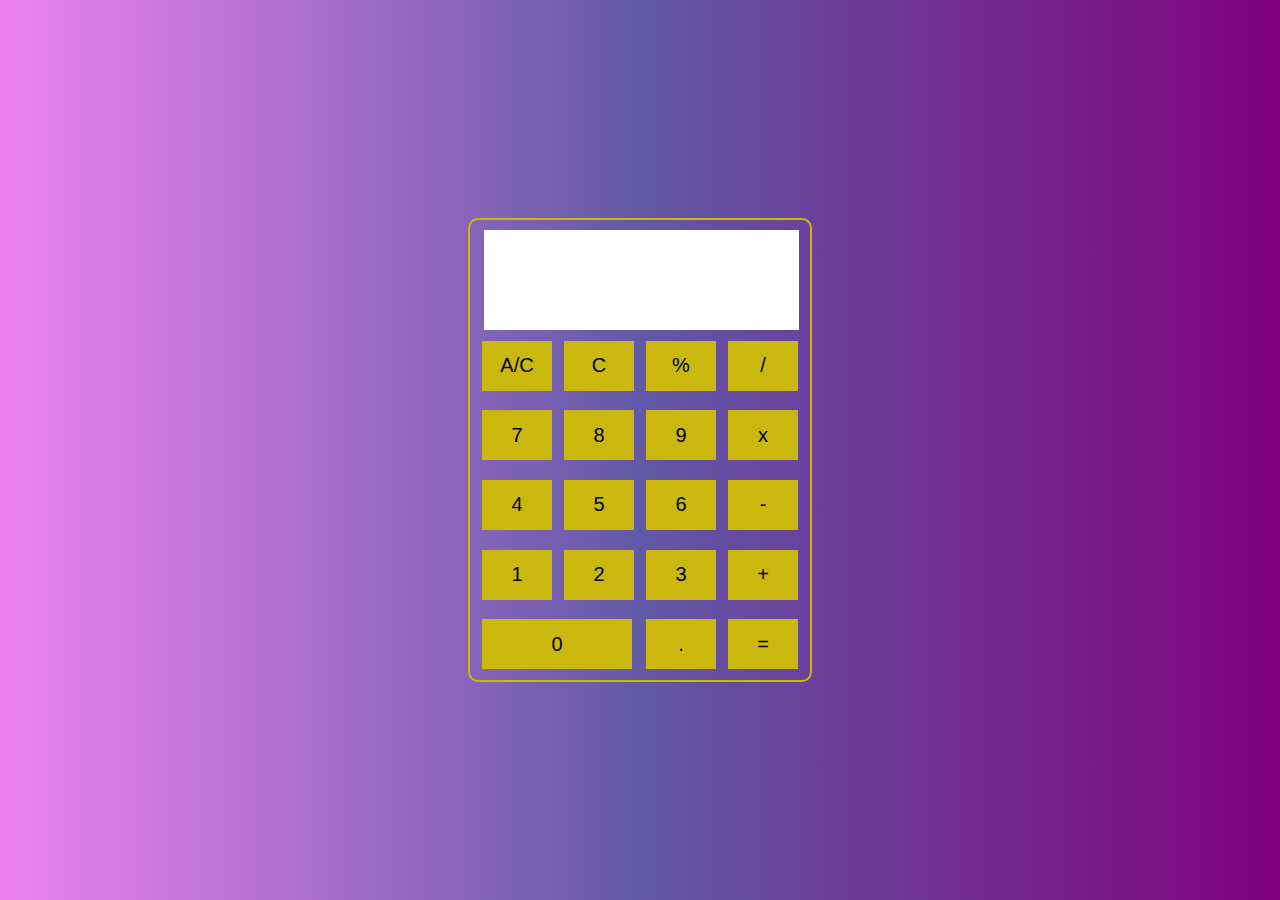
<file: index.html>
<!DOCTYPE html>
<html lang="en">
<head>
    <meta charset="UTF-8">
    <meta http-equiv="X-UA-Compatible" content="IE=edge">
    <meta name="viewport" content="width=device-width, initial-scale=1.0">
    <link rel="stylesheet" href="calc.css">
    <script src="calculator.js"></script>
    <title>calculator</title>
</head>
   <div class="calcul">
    <div class="calc">
        <input type="text" id="text"></input>
            <input type="text" id="text1"></input>
<div class="buttons">
    <table class="button">
        <tr>
            <td><button class="one" onclick="clearall()">A/C</button></td>
            <td><button class="one" onclick="clearscreen()">C</button></td>
            <td><button class="one" onclick="operator('%')">%</button></td>
            <td><button class="one" onclick="operator('/')">/</button></td>

        </tr>
        <tr>
            <td><button class="one" onclick="calculator(7)">7</button></td>
            <td><button class="one" onclick="calculator(8)">8</button></td>
            <td><button class="one" onclick="calculator(9)">9</button></td>
            <td><button class="one" onclick="operator('*')">x</button></td> 
        </tr>
        <tr>
            <td><button class="one" onclick="calculator(4)">4</button></td>
            <td><button class="one" onclick="calculator(5)">5</button></td>
            <td><button class="one" onclick="calculator(6)">6</button></td>
            <td><button class="one" onclick="operator('-')">-</button></td> 
        </tr>
        <tr>
            <td><button class="one" onclick="calculator(1)">1</button></td>
            <td><button class="one" onclick="calculator(2)">2</button></td>
            <td><button class="one" onclick="calculator(3)">3</button></td>
            <td><button class="one" onclick="operator('+')">+</button></td> 
        </tr>
        <tr>
            <td colspan="2"><button class="two"  onclick="zero('0')">0</button></td>
            <td><button class="one"onclick="dot('.')">.</button></td>
            <td><button class="one" onclick="equalclick()">=</button></td> 
        </tr>
        
    </table>

</div>
    </div>
   </div> 
</html>
</file>
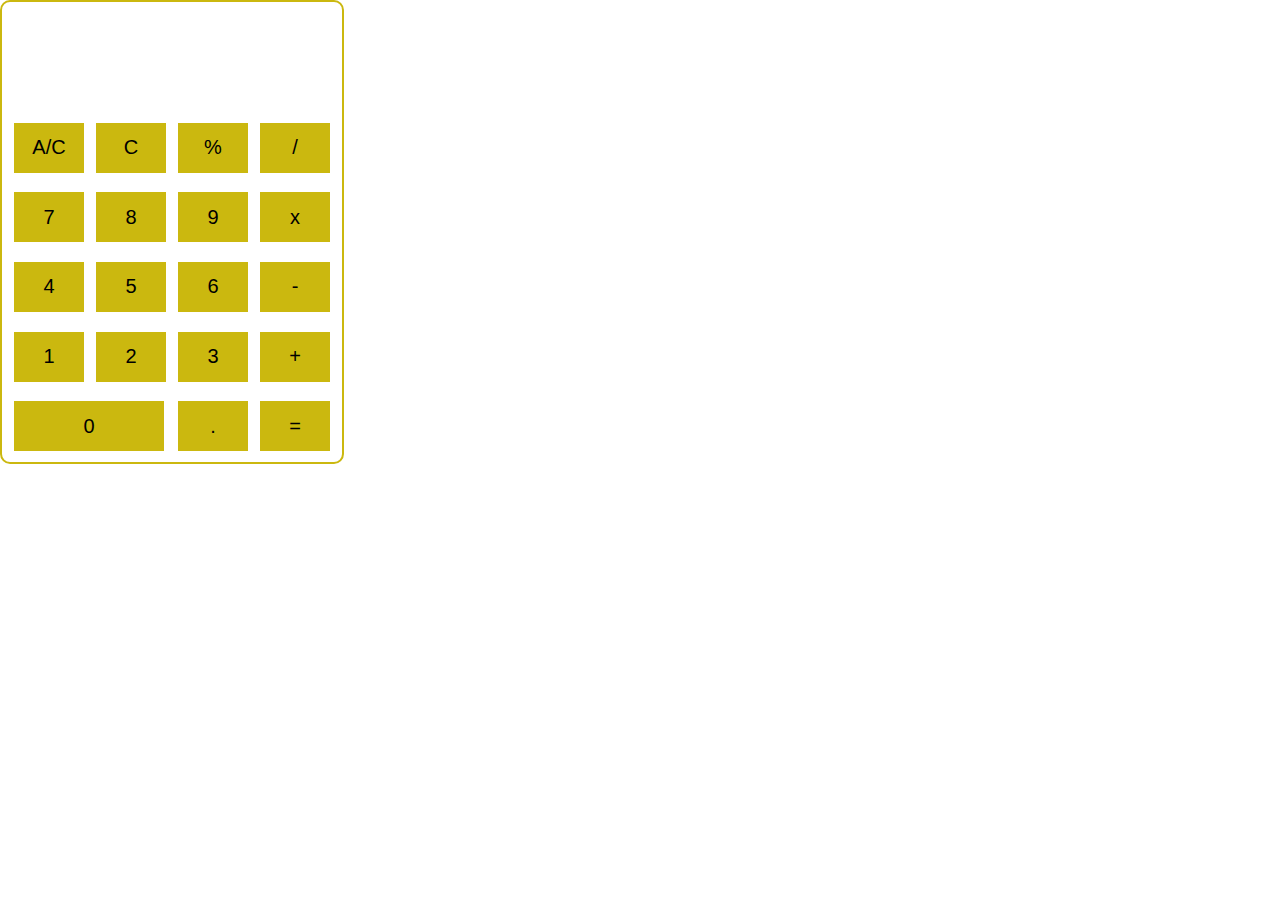
<file: calc.html>
<!DOCTYPE html>
<html lang="en">
<head>
    <meta charset="UTF-8">
    <meta http-equiv="X-UA-Compatible" content="IE=edge">
    <meta name="viewport" content="width=device-width, initial-scale=1.0">
    <link rel="stylesheet" href="calc.css">
    <script src="calculator.js"></script>
    <title>Document</title>
</head>
<body>
   <div>
    <div class="calc">
        <input type="text" id="text"> </input>
            <input type="text" id="text1"></input>
<div class="buttons">
    <table class="button">
        <tr>
            <td><button class="one" onclick="clearall()">A/C</button></td>
            <td><button class="one" onclick="clearscreen()">C</button></td>
            <td><button class="one" onclick="operator('%')">%</button></td>
            <td><button class="one" onclick="operator('/')">/</button></td>

        </tr>
        <tr>
            <td><button class="one" onclick="calculator(7)">7</button></td>
            <td><button class="one" onclick="calculator(8)">8</button></td>
            <td><button class="one" onclick="calculator(9)">9</button></td>
            <td><button class="one" onclick="operator('*')">x</button></td> 
        </tr>
        <tr>
            <td><button class="one" onclick="calculator(4)">4</button></td>
            <td><button class="one" onclick="calculator(5)">5</button></td>
            <td><button class="one" onclick="calculator(6)">6</button></td>
            <td><button class="one" onclick="operator('-')">-</button></td> 
        </tr>
        <tr>
            <td><button class="one" onclick="calculator(1)">1</button></td>
            <td><button class="one" onclick="calculator(2)">2</button></td>
            <td><button class="one" onclick="calculator(3)">3</button></td>
            <td><button class="one" onclick="operator('+')">+</button></td> 
        </tr>
        <tr>
            <td colspan="2"><button class="two"  onclick="zero('0')">0</button></td>
            <td><button class="one"onclick="dot('.')">.</button></td>
            <td><button class="one" onclick="equalclick()">=</button></td> 
        </tr>
        
    </table>

</div>
    </div>
   </div> 
</body>
</html>
</file>
<file: calc.css>
*{
    margin: 0;
    padding: 0;
}
.calcul{
    display: flex;
    justify-content: center;
    align-items: center;
    height: 100vh;
    background-image:linear-gradient(to right,violet,rgb(98, 89, 166),purple);
}
.calc{
    background-color:transparent;
    height:460px;
    width:340px;
    border-radius: 10px;
    
    border: 2px solid rgb(203, 184, 15);
}
#text{
    width:315px;
    margin-left: 14px;
    margin-top: 10px;
    height:50px;
    font-size: 40px;
    border: none;
    resize:none;
    pointer-events: none;
}
#text1{
    width: 315px;
    height: 50px;
    margin-top:none;
    margin-left: 14px;
    font-size: 40px;
    resize:none;
   text-align: right;
    border: none;
    pointer-events: none;
}
.button{
    height:350px;
}
button{
    background-color: rgb(203, 184, 15);
}
.one{
    width:70px;
    height:50px;
    border-radius:0px;
    border:none;
    font-size: 20px;
    margin-left: 10px;
}
.two{
    width:150px;
    height:50px;
    border:none;
    font-size: 20px;
    margin-left: 10px;
}
button:hover{
    cursor: pointer;
    background-color: yellow;
}
</file>
